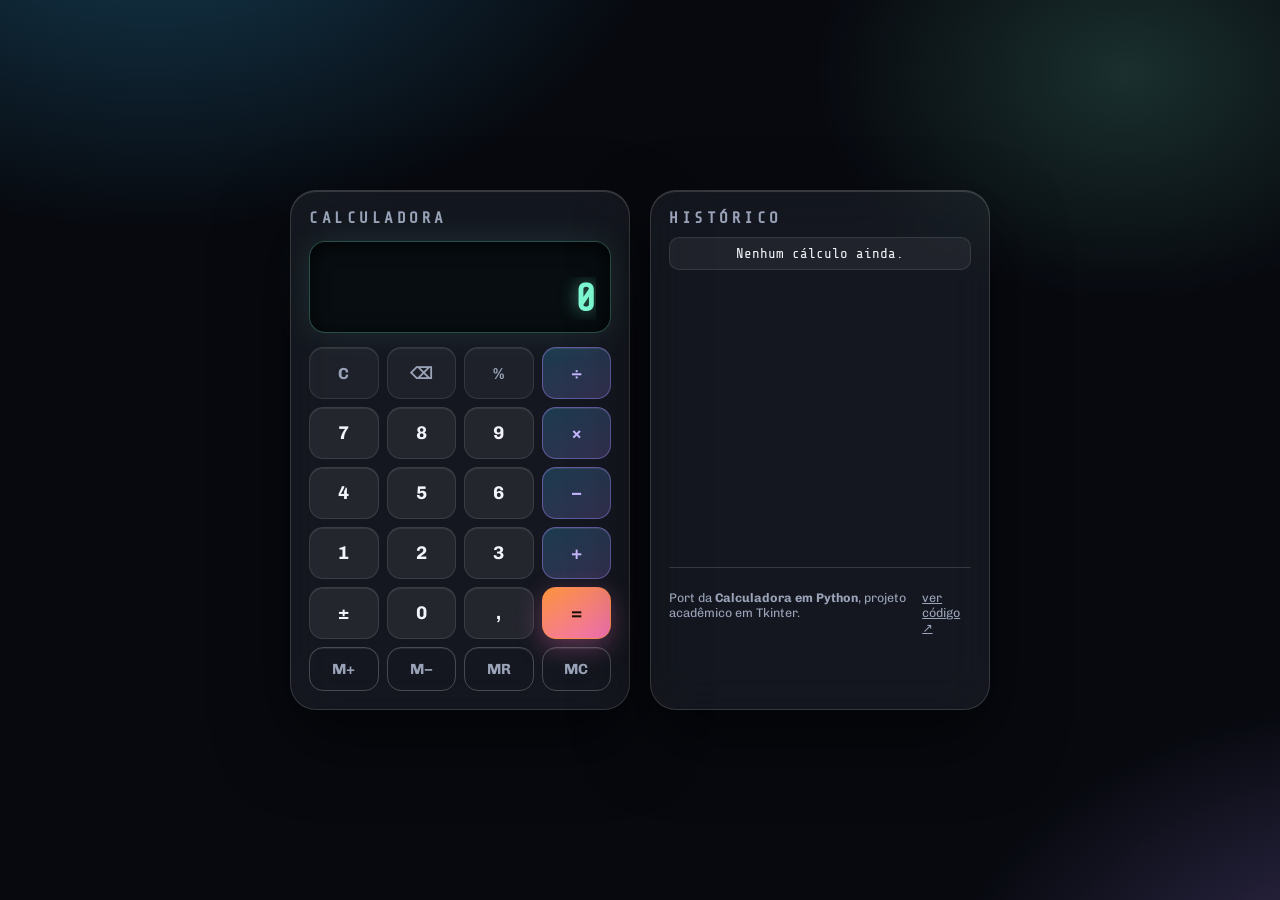
<file: web/index.html>
<!doctype html>
<html lang="pt-BR">
<head>
  <meta charset="utf-8">
  <meta name="viewport" content="width=device-width, initial-scale=1">
  <title>Calculadora | Enzo Almeida</title>
  <meta name="description" content="Calculadora web: versão moderna do meu projeto acadêmico em Python/Tkinter.">
  <meta name="theme-color" content="#141416">
  <!-- Open Graph / social preview -->
  <meta property="og:type" content="website">
  <meta property="og:site_name" content="Calculadora">
  <meta property="og:locale" content="pt_BR">
  <meta property="og:title" content="Calculadora | Enzo Almeida">
  <meta property="og:description" content="Calculadora em Python (Tkinter) adaptada para a web.">
  <meta property="og:url" content="https://oenzoa-calculadora.web.app/">
  <meta property="og:image" content="https://oenzoa-calculadora.web.app/og-image.png">
  <meta property="og:image:width" content="1200">
  <meta property="og:image:height" content="630">
  <meta property="og:image:alt" content="Calculadora: projeto em Python adaptado para a web">
  <meta name="twitter:card" content="summary_large_image">
  <meta name="twitter:title" content="Calculadora | Enzo Almeida">
  <meta name="twitter:description" content="Calculadora em Python (Tkinter) adaptada para a web.">
  <meta name="twitter:image" content="https://oenzoa-calculadora.web.app/og-image.png">
  <link rel="icon" href="data:image/svg+xml,%3Csvg xmlns='http://www.w3.org/2000/svg' viewBox='0 0 32 32'%3E%3Crect width='32' height='32' rx='7' fill='%23141416'/%3E%3Crect x='6' y='6' width='20' height='6' rx='2' fill='%23e8863a'/%3E%3Ccircle cx='10' cy='18' r='2' fill='%23fff'/%3E%3Ccircle cx='16' cy='18' r='2' fill='%23fff'/%3E%3Ccircle cx='22' cy='18' r='2' fill='%23e8863a'/%3E%3Ccircle cx='10' cy='24' r='2' fill='%23fff'/%3E%3Ccircle cx='16' cy='24' r='2' fill='%23fff'/%3E%3Ccircle cx='22' cy='24' r='2' fill='%23e8863a'/%3E%3C/svg%3E">
  <link rel="stylesheet" href="style.css?v=aurora2">
</head>
<body>
  <main class="shell">
    <section class="calc" aria-label="Calculadora">
      <header class="calc-head">
        <h1>Calculadora</h1>
        <span class="badge" id="memoria-badge" hidden>M</span>
      </header>

      <output class="display" aria-live="polite">
        <span class="expressao" id="expressao">&nbsp;</span>
        <span class="resultado" id="resultado">0</span>
      </output>

      <div class="grid" role="group" aria-label="Teclado da calculadora">
        <button type="button" class="tecla funcao" data-acao="limpar" aria-label="Limpar tudo">C</button>
        <button type="button" class="tecla funcao" data-acao="apagar" aria-label="Apagar último dígito">⌫</button>
        <button type="button" class="tecla funcao" data-acao="porcentagem" aria-label="Porcentagem">%</button>
        <button type="button" class="tecla operador" data-valor="÷" aria-label="Dividir">÷</button>

        <button type="button" class="tecla" data-valor="7">7</button>
        <button type="button" class="tecla" data-valor="8">8</button>
        <button type="button" class="tecla" data-valor="9">9</button>
        <button type="button" class="tecla operador" data-valor="×" aria-label="Multiplicar">×</button>

        <button type="button" class="tecla" data-valor="4">4</button>
        <button type="button" class="tecla" data-valor="5">5</button>
        <button type="button" class="tecla" data-valor="6">6</button>
        <button type="button" class="tecla operador" data-valor="−" aria-label="Subtrair">−</button>

        <button type="button" class="tecla" data-valor="1">1</button>
        <button type="button" class="tecla" data-valor="2">2</button>
        <button type="button" class="tecla" data-valor="3">3</button>
        <button type="button" class="tecla operador" data-valor="+" aria-label="Somar">+</button>

        <button type="button" class="tecla" data-acao="sinal" aria-label="Alternar sinal">±</button>
        <button type="button" class="tecla" data-valor="0">0</button>
        <button type="button" class="tecla" data-acao="decimal" aria-label="Separador decimal">,</button>
        <button type="button" class="tecla operador igual" data-acao="igual" aria-label="Calcular">=</button>

        <button type="button" class="tecla memoria" data-acao="m-mais" aria-label="Memória mais">M+</button>
        <button type="button" class="tecla memoria" data-acao="m-menos" aria-label="Memória menos">M−</button>
        <button type="button" class="tecla memoria" data-acao="m-recuperar" aria-label="Recuperar memória">MR</button>
        <button type="button" class="tecla memoria" data-acao="m-limpar" aria-label="Limpar memória">MC</button>
      </div>

      <p class="erro" id="erro" role="alert" hidden></p>
    </section>

    <aside class="painel" aria-label="Histórico de cálculos">
      <div class="painel-head">
        <h2>Histórico</h2>
        <button type="button" class="link" id="limpar-historico" hidden>Limpar</button>
      </div>
      <ul class="historico" id="historico">
        <li class="historico-vazio" id="historico-vazio">Nenhum cálculo ainda.</li>
      </ul>
      <footer class="painel-foot">
        <p>Port da <strong>Calculadora em Python</strong>, projeto acadêmico em Tkinter.</p>
        <a href="https://github.com/oenzoalmeida/calculadora-python" rel="noopener">ver código ↗</a>
      </footer>
    </aside>
  </main>

  <script type="module" src="app.js"></script>
</body>
</html>
</file>
<file: web/style.css>
@import url('https://fonts.googleapis.com/css2?family=Chivo:wght@500;600;700&family=Share+Tech+Mono&display=swap');
/* Calculadora web — port da versão acadêmica em Tkinter.
   Identidade visual herda a paleta escura/laranja do original. */

:root {
  --fundo: #0f0f11;
  --superficie: #17171a;
  --superficie-2: #1e1e22;
  --borda: #2a2a30;
  --texto: #f2f2f3;
  --texto-2: #9b9ba3;
  --acento: #e8863a;
  --acento-forte: #f2984f;
  --tecla: #26262b;
  --tecla-hover: #333339;
  --erro: #ff6b6b;
  --raio: 14px;
}

* { box-sizing: border-box; }

html, body { height: 100%; }

body {
  margin: 0;
  font-family: system-ui, -apple-system, "Segoe UI", Roboto, sans-serif;
  background: radial-gradient(1100px 700px at 80% -10%, #1c1c22 0%, var(--fundo) 55%);
  color: var(--texto);
  display: grid;
  place-items: center;
  padding: clamp(12px, 3vw, 40px);
}

.shell {
  display: flex;
  flex-wrap: wrap;
  gap: 20px;
  align-items: stretch;
  justify-content: center;
  width: min(100%, 760px);
}

/* ---- calculadora ---- */

.calc {
  background: var(--superficie);
  border: 1px solid var(--borda);
  border-radius: var(--raio);
  padding: 18px;
  width: 100%;
  max-width: 340px;
  box-shadow: 0 20px 50px rgba(0, 0, 0, .45);
  display: flex;
  flex-direction: column;
  gap: 14px;
}

.calc-head {
  display: flex;
  align-items: center;
  justify-content: space-between;
}

.calc-head h1 {
  margin: 0;
  font-size: 1rem;
  font-weight: 600;
  letter-spacing: .02em;
  color: var(--texto-2);
}

.badge {
  font-size: .72rem;
  font-weight: 700;
  color: var(--acento);
  border: 1px solid var(--acento);
  border-radius: 999px;
  padding: 2px 9px;
}

.display {
  background: var(--fundo);
  border: 1px solid var(--borda);
  border-radius: 10px;
  padding: 12px 14px;
  display: flex;
  flex-direction: column;
  gap: 4px;
  min-height: 84px;
  justify-content: flex-end;
  overflow: hidden;
}

.expressao {
  font-size: .95rem;
  color: var(--texto-2);
  text-align: right;
  min-height: 1.3em;
  white-space: nowrap;
  overflow: hidden;
  text-overflow: ellipsis;
}

.resultado {
  font-size: clamp(1.8rem, 7vw, 2.4rem);
  font-weight: 700;
  text-align: right;
  white-space: nowrap;
  overflow: hidden;
  text-overflow: ellipsis;
}

.grid {
  display: grid;
  grid-template-columns: repeat(4, 1fr);
  gap: 8px;
}

.tecla {
  appearance: none;
  border: 1px solid transparent;
  border-radius: 10px;
  background: var(--tecla);
  color: var(--texto);
  font: inherit;
  font-size: 1.15rem;
  font-weight: 600;
  padding: 14px 0;
  cursor: pointer;
  transition: background .12s ease, transform .06s ease, border-color .12s ease;
}

.tecla:hover { background: var(--tecla-hover); }
.tecla:active { transform: scale(.96); }

.tecla:focus-visible,
.link:focus-visible {
  outline: 2px solid var(--acento);
  outline-offset: 2px;
}

.tecla.funcao {
  background: var(--superficie-2);
  color: var(--texto-2);
  font-size: 1rem;
}
.tecla.funcao:hover { background: #2b2b31; color: var(--texto); }

.tecla.operador {
  background: rgba(232, 134, 58, .14);
  color: var(--acento);
}
.tecla.operador:hover { background: rgba(232, 134, 58, .24); }

.tecla.operador.ativo {
  background: var(--acento);
  color: #141416;
}

.tecla.igual { background: var(--acento); color: #141416; }
.tecla.igual:hover { background: var(--acento-forte); }

.tecla.memoria {
  background: transparent;
  border-color: var(--borda);
  color: var(--texto-2);
  font-size: .92rem;
  padding: 10px 0;
}
.tecla.memoria:hover { border-color: var(--acento); color: var(--acento); }

.erro {
  margin: 0;
  font-size: .85rem;
  color: var(--erro);
  text-align: right;
}

/* ---- histórico ---- */

.painel {
  background: var(--superficie);
  border: 1px solid var(--borda);
  border-radius: var(--raio);
  padding: 18px;
  width: 100%;
  max-width: 340px;
  display: flex;
  flex-direction: column;
  gap: 10px;
}

.painel-head {
  display: flex;
  align-items: baseline;
  justify-content: space-between;
}

.painel-head h2 {
  margin: 0;
  font-size: 1rem;
  font-weight: 600;
  color: var(--texto-2);
}

.link {
  appearance: none;
  background: none;
  border: none;
  color: var(--acento);
  font: inherit;
  font-size: .8rem;
  cursor: pointer;
  padding: 2px 4px;
  border-radius: 6px;
}
.link:hover { text-decoration: underline; }

.historico {
  list-style: none;
  margin: 0;
  padding: 0;
  overflow-y: auto;
  flex: 1;
  display: flex;
  flex-direction: column;
  gap: 6px;
  max-height: 320px;
}

.historico li {
  background: var(--fundo);
  border: 1px solid var(--borda);
  border-radius: 8px;
  padding: 8px 10px;
  font-size: .88rem;
}

.historico li .res {
  display: block;
  color: var(--acento);
  font-weight: 700;
  font-size: 1rem;
  margin-top: 2px;
}

.historico-vazio {
  color: var(--texto-2);
  border-style: dashed !important;
  text-align: center;
}

.painel-foot {
  border-top: 1px solid var(--borda);
  padding-top: 10px;
  font-size: .78rem;
  color: var(--texto-2);
  display: flex;
  justify-content: space-between;
  align-items: baseline;
  gap: 10px;
}

.painel-foot a { color: var(--texto-2); }
.painel-foot a:hover { color: var(--acento); }

/* ---- responsivo ---- */

@media (max-width: 720px) {
  /* Calculadora em primeiro foco: o histórico fica abaixo do teclado e,
     enquanto vazio, fica recolhido para não empurrar a ação principal. */
  .shell { flex-direction: column; align-items: center; }
  .painel { max-width: 340px; }
  .painel.vazio { display: none; }
  .historico { max-height: 180px; }
}

@media (prefers-reduced-motion: reduce) {
  .tecla { transition: none; }
}

/* ------------------------------------------------------------------
   Polimento de interface e movimento (referência de design: diretrizes
   de interface da Apple / HIG e palestras de "fluid interfaces" da WWDC,
   traduzidas para a web). Só refinamento: identidade visual, layout e
   funcionalidades não mudam.
------------------------------------------------------------------- */

/* Alvos de toque de 44px nas teclas (as de memória ficavam em ~43px) */
.tecla { min-height: 44px; }

/* Botão "limpar histórico": alvo mínimo confortável sem mudar o visual */
.link { min-height: 32px; }

/* Foco de teclado mais visível (era anel de 2px) */
.tecla:focus-visible,
.link:focus-visible,
a:focus-visible {
  outline: 3px solid var(--acento);
  outline-offset: 2px;
}

/* Borda das teclas de memória com contraste >= 3:1 (era --borda, ~1.3:1) */
.tecla.memoria { border-color: #66666e; }

/* Números tabulares no display e no histórico (larguras estáveis) */
.display,
.historico {
  font-variant-numeric: tabular-nums;
}

/* Entrada curta dos itens do histórico: fade + subida de 4px, interrompível */
.historico li {
  animation: calc-entrada 180ms ease-out;
}

@keyframes calc-entrada {
  from { opacity: 0; transform: translateY(4px); }
  to { opacity: 1; transform: none; }
}

/* Movimento reduzido: vira transição instantânea, sem perder a mudança de estado */
@media (prefers-reduced-motion: reduce) {
  *,
  *::before,
  *::after {
    animation-duration: 0.01ms !important;
    animation-iteration-count: 1 !important;
    transition-duration: 0.01ms !important;
  }

  .tecla:active { transform: none; }
}

/* ==========================================================================
   REDESIGN "RETRÔ LCD" - direção visual escolhida
   Calculadora de mesa anos 80: corpo bege de plástico, teclas com relevo,
   display LCD verde. Apenas CSS: nenhuma lógica alterada.
   ========================================================================== */
:root {
  --fundo: #33302A;
  --superficie: #E7DFCE;
  --superficie-2: #DCD3BD;
  --borda: #B4A98D;
  --texto: #2A2519;
  --texto-2: #6E6350;
  --acento: #C75B23;
  --acento-forte: #DE6E33;
  --tecla: #F4EEDD;
  --tecla-hover: #FFF9EA;
  --erro: #B33A2B;
  --raio: 18px;
}

body {
  font-family: 'Chivo', system-ui, sans-serif;
  background:
    radial-gradient(1100px 700px at 80% -10%, #46423A 0%, var(--fundo) 60%);
}

.calc {
  border: 1px solid #8F8670;
  border-bottom-width: 4px;
  box-shadow: 0 22px 44px rgba(0,0,0,.45), inset 0 2px 0 #FFF9EA;
}

.calc-head .badge {
  background: #2A2519;
  color: #E7DFCE;
  font-family: 'Share Tech Mono', monospace;
  letter-spacing: .18em;
  text-transform: uppercase;
  border-radius: 4px;
}

.display {
  background: linear-gradient(180deg, #B9CD9C, #CBDCAE) !important;
  border: 3px solid #8F9B72 !important;
  border-radius: 10px !important;
  box-shadow: inset 0 3px 10px rgba(35,48,20,.45) !important;
}
.display .expressao,
.display .resultado {
  color: #2E3B1F !important;
  font-family: 'Share Tech Mono', monospace !important;
  text-shadow: 0 1px 0 rgba(255,255,255,.25);
}
.display .erro { color: #7A2A1A !important; }

.tecla {
  background: linear-gradient(180deg, #FFF9EA, var(--tecla)) !important;
  border: 1px solid #B4A98D !important;
  border-bottom: 4px solid #A89C7E !important;
  border-radius: 10px !important;
  color: #2A2519 !important;
  font-family: 'Chivo', sans-serif !important;
  font-weight: 700 !important;
  box-shadow: 0 2px 0 rgba(0,0,0,.12);
}
.tecla:hover { background: var(--tecla-hover) !important; }
.tecla:active { transform: translateY(2px); border-bottom-width: 2px !important; }

.tecla.operador {
  background: linear-gradient(180deg, #3B362C, #2A2519) !important;
  border-color: #1C1912 !important;
  color: #F5C518 !important;
}
.tecla.operador.igual {
  background: linear-gradient(180deg, var(--acento-forte), var(--acento)) !important;
  border-color: #8F3E14 !important;
  color: #FFF3E4 !important;
}
.tecla.funcao, .tecla.memoria {
  background: linear-gradient(180deg, #DCD3BD, #CFC4A9) !important;
  color: #4A4130 !important;
}

.painel {
  background: var(--superficie);
  border: 1px solid #8F8670;
  border-bottom-width: 4px;
  border-radius: var(--raio);
  box-shadow: 0 22px 44px rgba(0,0,0,.45), inset 0 2px 0 #FFF9EA;
  color: var(--texto);
}
.painel-head h2 {
  font-family: 'Share Tech Mono', monospace;
  text-transform: uppercase;
  letter-spacing: .14em;
  color: var(--texto);
}
.painel-head .link { color: var(--acento); }
.historico li, .historico .linha {
  border-bottom: 1px dashed #B4A98D;
  color: var(--texto);
  font-family: 'Share Tech Mono', monospace;
}
.historico-vazio { color: var(--texto-2); }
.painel-foot { color: var(--texto-2); }
.historico li {
  background: transparent;
  border: none;
  border-bottom: 1px dashed #B4A98D;
  border-radius: 0;
}
.historico li .res { color: var(--acento); }

/* ==========================================================================
   PASSADA VISÍVEL 2 (nov/2026) - tema "Aurora de Vidro"
   Sala escura com aurora boreal ao fundo, calculadora em vidro fosco,
   display verde-água luminoso e tecla "=" em gradiente quente.
   Apenas CSS: nenhuma lógica, id ou estrutura alterada.
   ========================================================================== */
:root {
  --fundo: #07090F;
  --superficie: rgba(255, 255, 255, 0.06);
  --superficie-2: rgba(255, 255, 255, 0.09);
  --borda: rgba(255, 255, 255, 0.14);
  --texto: #F3F5FA;
  --texto-2: #9AA3B8;
  --acento: #7DF9D2;
  --acento-forte: #A8FFEB;
  --tecla: rgba(255, 255, 255, 0.07);
  --tecla-hover: rgba(255, 255, 255, 0.15);
  --erro: #FF8A8A;
  --raio: 26px;
}

body {
  background:
    radial-gradient(52rem 34rem at 12% -12%, rgba(56, 189, 248, 0.28), transparent 62%),
    radial-gradient(46rem 32rem at 108% 112%, rgba(167, 139, 250, 0.30), transparent 60%),
    radial-gradient(30rem 22rem at 88% 8%, rgba(125, 249, 210, 0.16), transparent 65%),
    var(--fundo);
  background-attachment: fixed;
}

.calc,
.painel {
  background: var(--superficie) !important;
  -webkit-backdrop-filter: blur(22px) saturate(1.5);
  backdrop-filter: blur(22px) saturate(1.5);
  border: 1px solid var(--borda) !important;
  border-bottom-width: 1px !important;
  border-radius: var(--raio) !important;
  box-shadow:
    0 30px 70px rgba(0, 0, 0, 0.55),
    inset 0 1px 0 rgba(255, 255, 255, 0.14) !important;
  color: var(--texto);
}

.calc-head h1,
.painel-head h2 {
  font-family: 'Share Tech Mono', monospace;
  text-transform: uppercase;
  letter-spacing: 0.22em;
  color: var(--texto-2) !important;
}

.calc-head .badge {
  background: rgba(125, 249, 210, 0.12) !important;
  border: 1px solid rgba(125, 249, 210, 0.55) !important;
  color: var(--acento) !important;
  border-radius: 999px !important;
  font-family: 'Share Tech Mono', monospace;
  letter-spacing: 0.18em;
}

.display {
  background: rgba(3, 10, 12, 0.72) !important;
  border: 1px solid rgba(125, 249, 210, 0.28) !important;
  border-radius: 16px !important;
  box-shadow:
    inset 0 4px 18px rgba(0, 0, 0, 0.6),
    0 0 34px rgba(125, 249, 210, 0.10) !important;
}
.display .expressao,
.display .resultado {
  color: var(--acento) !important;
  font-family: 'Share Tech Mono', monospace !important;
  text-shadow: 0 0 18px rgba(125, 249, 210, 0.55);
}
.display .expressao { color: rgba(125, 249, 210, 0.6) !important; }
.display .erro { color: var(--erro) !important; }

.tecla {
  background: var(--tecla) !important;
  border: 1px solid rgba(255, 255, 255, 0.10) !important;
  border-bottom-width: 1px !important;
  border-radius: 14px !important;
  color: var(--texto) !important;
  font-family: 'Chivo', sans-serif !important;
  box-shadow: inset 0 1px 0 rgba(255, 255, 255, 0.08);
}
.tecla:hover { background: var(--tecla-hover) !important; }
.tecla:active { transform: scale(0.94); border-bottom-width: 1px !important; }

.tecla.funcao {
  background: rgba(255, 255, 255, 0.045) !important;
  color: var(--texto-2) !important;
}
.tecla.funcao:hover { color: var(--texto) !important; }

.tecla.operador {
  background: linear-gradient(150deg, rgba(56, 189, 248, 0.22), rgba(167, 139, 250, 0.22)) !important;
  border-color: rgba(167, 139, 250, 0.45) !important;
  color: #C4B5FD !important;
}
.tecla.operador:hover {
  background: linear-gradient(150deg, rgba(56, 189, 248, 0.34), rgba(167, 139, 250, 0.34)) !important;
}
.tecla.operador.ativo {
  background: linear-gradient(150deg, #38BDF8, #A78BFA) !important;
  color: #0B0D14 !important;
}
.tecla.operador.igual {
  background: linear-gradient(150deg, #FB923C, #F472B6) !important;
  border-color: rgba(251, 146, 60, 0.6) !important;
  color: #1A0E06 !important;
  box-shadow: 0 8px 26px rgba(244, 114, 182, 0.35);
}
.tecla.operador.igual:hover {
  background: linear-gradient(150deg, #FDBA74, #F9A8D4) !important;
}
.tecla.memoria {
  background: transparent !important;
  border-color: rgba(255, 255, 255, 0.22) !important;
  color: var(--texto-2) !important;
}
.tecla.memoria:hover { border-color: var(--acento) !important; color: var(--acento) !important; }

.painel-head .link { color: var(--acento); }
.historico li {
  background: rgba(255, 255, 255, 0.05) !important;
  border: 1px solid rgba(255, 255, 255, 0.10) !important;
  border-bottom: 1px solid rgba(255, 255, 255, 0.10) !important;
  border-radius: 10px !important;
  color: var(--texto);
  font-family: 'Share Tech Mono', monospace;
}
.historico li .res { color: var(--acento); text-shadow: 0 0 12px rgba(125, 249, 210, 0.4); }
.historico-vazio { color: var(--texto-2); border-style: dashed !important; }
.painel-foot { border-top-color: var(--borda); color: var(--texto-2); }
.painel-foot a { color: var(--texto-2); }
.painel-foot a:hover { color: var(--acento); }

.erro { color: var(--erro); }
</file>
